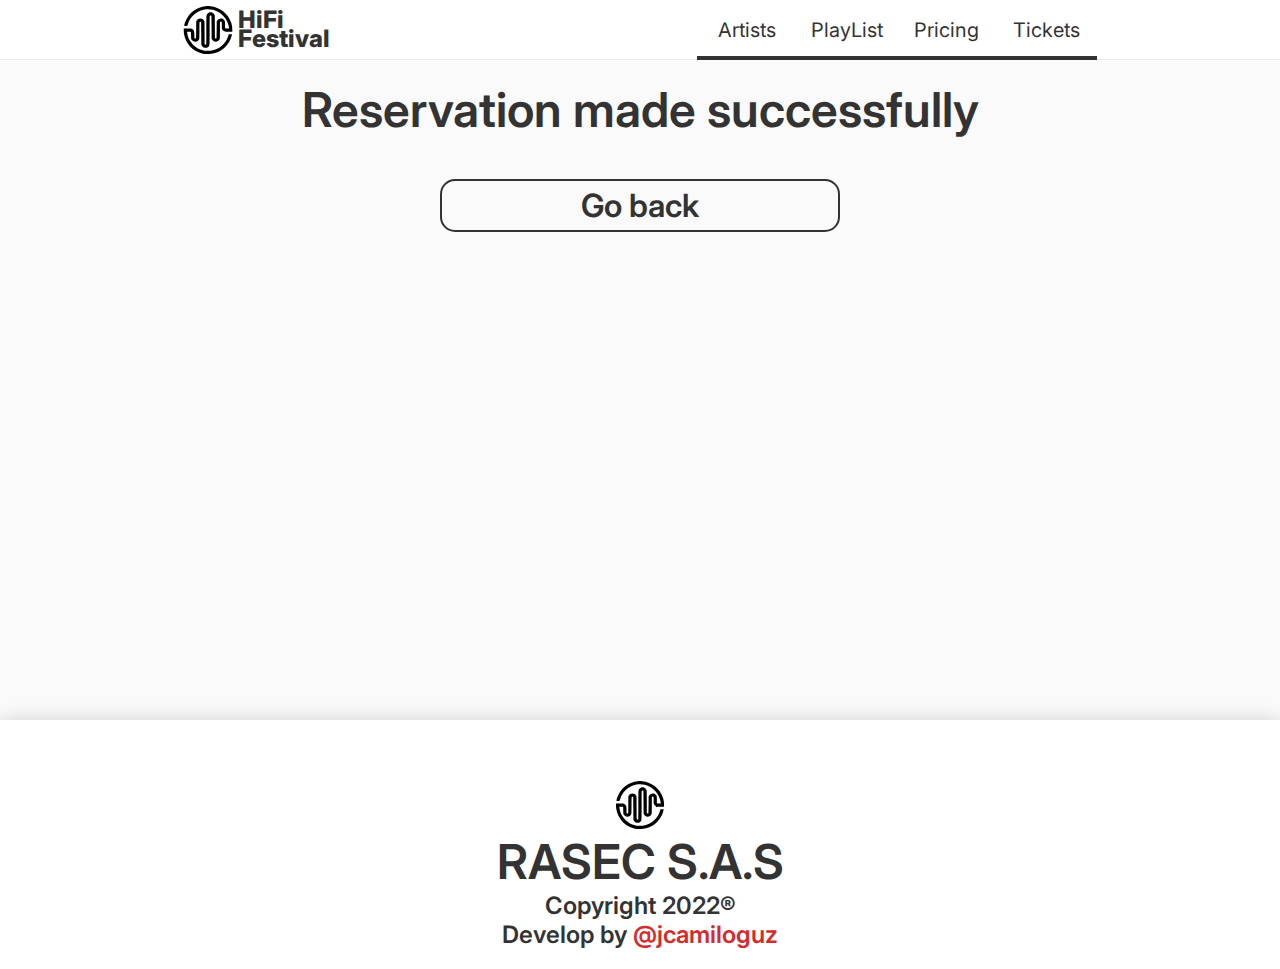
<file: success.html>
<!DOCTYPE html>
<html lang="en">

<head>
  <meta charset="UTF-8">
  <meta http-equiv="X-UA-Compatible" content="IE=edge">
  <meta name="viewport" content="width=device-width, initial-scale=1.0">
  <title>Hi-Fi Festival</title>
  <link rel="stylesheet" href="./css/success.css">
</head>

<body>
  <header class="Header">
    <div class="Header__logo">
      <img class="logo__img" src="./assets/images/logo.svg" alt="hifi logo">
      <h1 class="logo_text">HiFi <br>Festival</h1>
    </div>
    <nav class="Navbar">
      <ul class="Navbar__container">
        <li class="Navbar__item">
          <a href="./index.html#artist">Artists</a>
        </li>
        <li class="Navbar__item"><a href="./index.html#playlist">PlayList</a></li>
        <li class="Navbar__item"><a href="./index.html#pricing">Pricing</a></li>
        <li class="Navbar__item"><a href="./index.html#tickets">Tickets</a></li>
      </ul>
    </nav>
  </header>
  <main>
    <section class="Section">
      <h1 class="Section__title">Reservation made successfully</h1>
      <a class ="back__button" href="./index.html">Go back</a>
    </section>
  </main>

<footer class="Footer">
  <img class="logo__img" src="./assets/images/logo.svg" alt="hifi logo">
  <h3 class="Section__title"> RASEC S.A.S</h3>
  <h2 class="Section__subtitle">
    Copyright 2022®
  </h2>
  <h3 class="Section__subtitle">Develop by <a href="https://github.com/jcamiloguz" class="socialLink">@jcamiloguz</a></h3>
</footer>
</body>

</html>
</file>
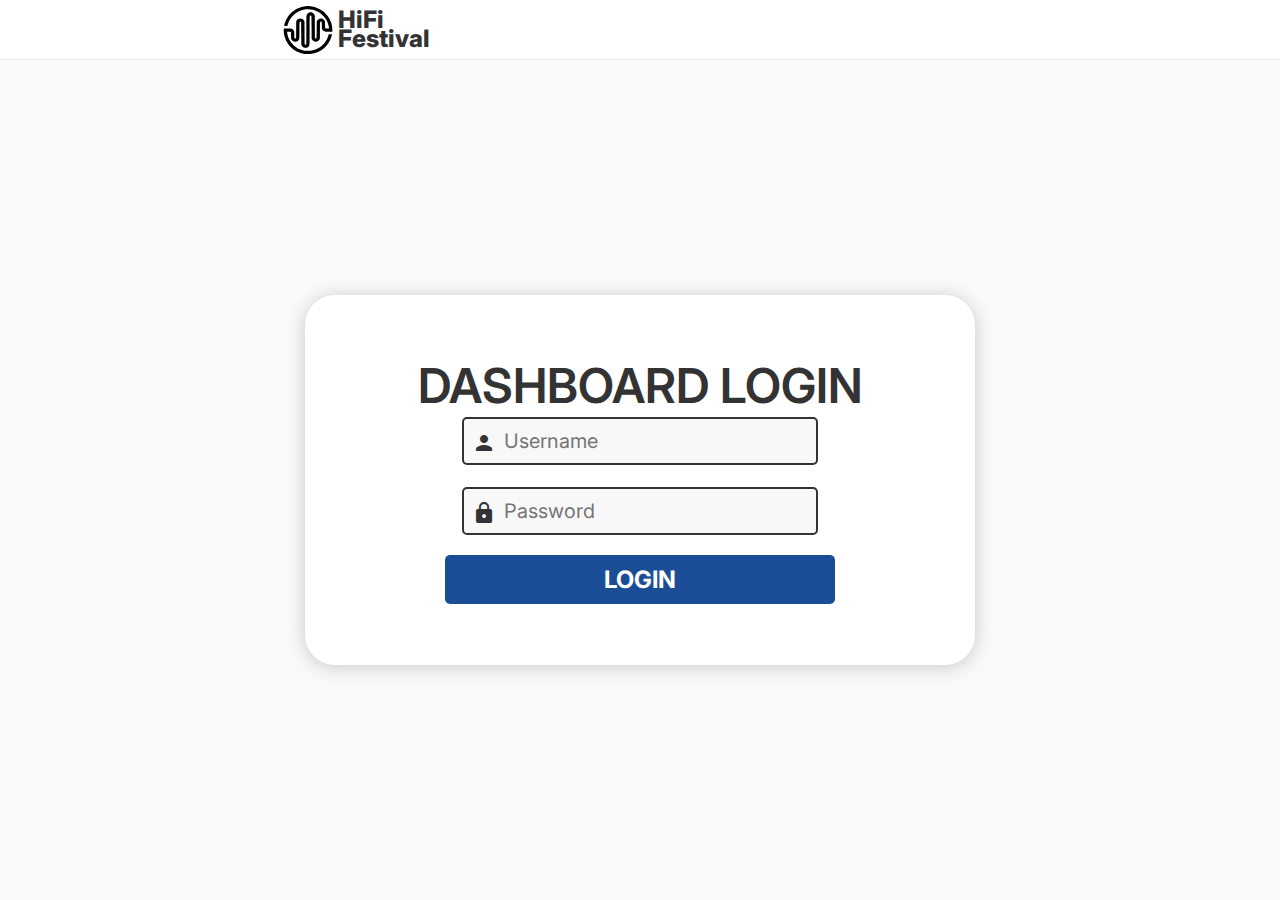
<file: admin/dashboard.html>
<!DOCTYPE html>
<html lang="en">
  <head>
    <meta charset="UTF-8" />
    <meta http-equiv="X-UA-Compatible" content="IE=edge" />
    <meta name="viewport" content="width=device-width, initial-scale=1.0" />
    <meta charset="UTF-8" />
    <meta http-equiv="X-UA-Compatible" content="IE=edge" />
    <meta name="viewport" content="width=device-width, initial-scale=1.0" />
    <link
      rel="apple-touch-icon"
      sizes="57x57"
      href="../favicon.ico/apple-icon-57x57.png"
    />
    <link
      rel="apple-touch-icon"
      sizes="60x60"
      href="../favicon.ico/apple-icon-60x60.png"
    />
    <link
      rel="apple-touch-icon"
      sizes="72x72"
      href="../favicon.ico/apple-icon-72x72.png"
    />
    <link
      rel="apple-touch-icon"
      sizes="76x76"
      href="../favicon.ico/apple-icon-76x76.png"
    />
    <link
      rel="apple-touch-icon"
      sizes="114x114"
      href="../favicon.ico/apple-icon-114x114.png"
    />
    <link
      rel="apple-touch-icon"
      sizes="120x120"
      href="../favicon.ico/apple-icon-120x120.png"
    />
    <link
      rel="apple-touch-icon"
      sizes="144x144"
      href="../favicon.ico/apple-icon-144x144.png"
    />
    <link
      rel="apple-touch-icon"
      sizes="152x152"
      href="../favicon.ico/apple-icon-152x152.png"
    />
    <link
      rel="apple-touch-icon"
      sizes="180x180"
      href="../favicon.ico/apple-icon-180x180.png"
    />
    <link
      rel="icon"
      type="image/png"
      sizes="192x192"
      href="../favicon.ico/android-icon-192x192.png"
    />
    <link
      rel="icon"
      type="image/png"
      sizes="32x32"
      href="../favicon.ico/favicon-32x32.png"
    />
    <link
      rel="icon"
      type="image/png"
      sizes="96x96"
      href="../favicon.ico/favicon-96x96.png"
    />
    <link
      rel="icon"
      type="image/png"
      sizes="16x16"
      href="../favicon.ico/favicon-16x16.png"
    />
    <link rel="manifest" href="../favicon.ico/manifest.json" />
    <meta name="msapplication-TileColor" content="#ffffff" />
    <meta name="msapplication-TileImage" content="/ms-icon-144x144.png" />
    <meta name="theme-color" content="#ffffff" />
    <link
      href="https://fonts.googleapis.com/icon?family=Material+Icons"
      rel="stylesheet"
    />
    <title>Admin Dashboard</title>
    <link rel="stylesheet" href="../css/admin/dashboard.css" />
  </head>

  <body>
    <header class="Header">
      <div class="Header__logo">
        <img
          class="logo__img"
          src="../assets/images/logo.svg"
          alt="hifi logo"
        />
        <h1 class="logo_text">HiFi <br />Festival</h1>
      </div>

      <div class="Header__dropdown__container">
        <div class="Header__dropdown__label">
          <p>Admin Name <span class="material-icons">expand_more</span></p>
        </div>
        <div class="Header__dropdown__item">
          <a href="./login.html" id="logout"
            ><span class="material-icons"
              ><span class="material-icons"> power_settings_new </span></span
            >LogOut</a
          >
        </div>
      </div>
    </header>
    <main>
      <section class="Section Dashboard__container">
        <h1 class="Section__title">ADMIN DASHBOARD</h1>

        <div class="Section__button">
          <a href="./artist.html" class="Button__dashboard">
            <img
              src="https://www.clarin.com/img/2021/12/22/valentin-oliva-conocido-artisticamente-como___BbX0-7TuL_340x340__1.jpg"
              alt=""
              class="Button__img"
            />
            <h1>Edit Artist List</h1>
            <span class="material-icons"> navigate_next </span>
          </a>
          <a href="./gallery.html" class="Button__dashboard">
            <img
              src="https://radionacional-v3.s3.amazonaws.com/s3fs-public/styles/portadas_relaciona_4_3/public/node/article/field_image/COLP_197925.jpg?h=d01a05a4&itok=GTFLKWe7"
              alt=""
              class="Button__img"
            />
            <h1>Edit Gallery List</h1>
            <span class="material-icons"> navigate_next </span>
          </a>
        </div>
      </section>
    </main>
    <footer></footer>
    <script type="module" src="../js/global.js"></script>
    <script type="module" src="../js/admin.js"></script>
    <script type="module" src="../js/dashboard.js"></script>
  </body>
</html>
</file>
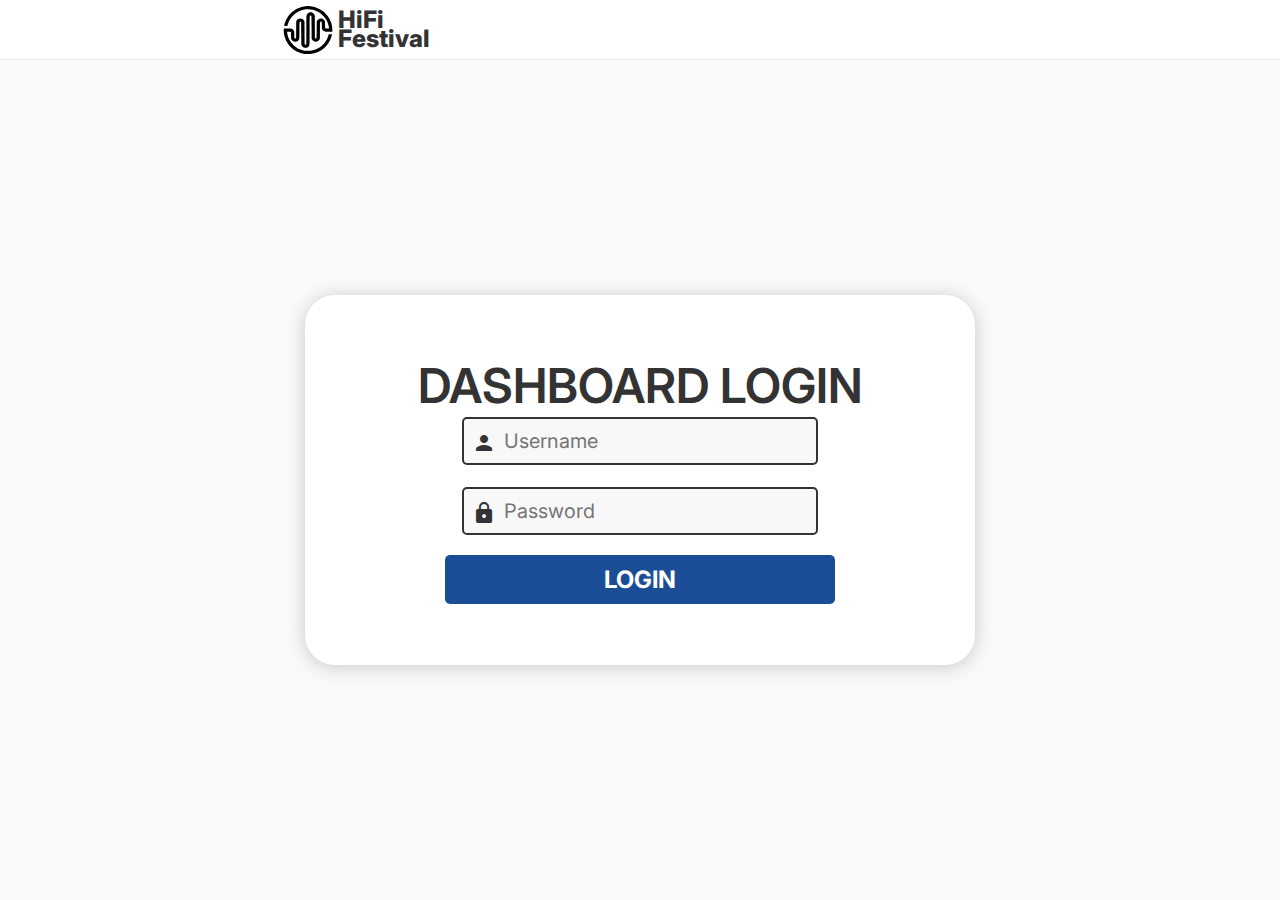
<file: admin/gallery.html>
<!DOCTYPE html>
<html lang="en">
  <head>
    <meta charset="UTF-8" />
    <meta http-equiv="X-UA-Compatible" content="IE=edge" />
    <meta name="viewport" content="width=device-width, initial-scale=1.0" />
    <meta name="viewport" content="width=device-width, initial-scale=1.0" />
    <link
      rel="apple-touch-icon"
      sizes="57x57"
      href="../favicon.ico/apple-icon-57x57.png"
    />
    <link
      rel="apple-touch-icon"
      sizes="60x60"
      href="../favicon.ico/apple-icon-60x60.png"
    />
    <link
      rel="apple-touch-icon"
      sizes="72x72"
      href="../favicon.ico/apple-icon-72x72.png"
    />
    <link
      rel="apple-touch-icon"
      sizes="76x76"
      href="../favicon.ico/apple-icon-76x76.png"
    />
    <link
      rel="apple-touch-icon"
      sizes="114x114"
      href="../favicon.ico/apple-icon-114x114.png"
    />
    <link
      rel="apple-touch-icon"
      sizes="120x120"
      href="../favicon.ico/apple-icon-120x120.png"
    />
    <link
      rel="apple-touch-icon"
      sizes="144x144"
      href="../favicon.ico/apple-icon-144x144.png"
    />
    <link
      rel="apple-touch-icon"
      sizes="152x152"
      href="../favicon.ico/apple-icon-152x152.png"
    />
    <link
      rel="apple-touch-icon"
      sizes="180x180"
      href="../favicon.ico/apple-icon-180x180.png"
    />
    <link
      rel="icon"
      type="image/png"
      sizes="192x192"
      href="../favicon.ico/android-icon-192x192.png"
    />
    <link
      rel="icon"
      type="image/png"
      sizes="32x32"
      href="../favicon.ico/favicon-32x32.png"
    />
    <link
      rel="icon"
      type="image/png"
      sizes="96x96"
      href="../favicon.ico/favicon-96x96.png"
    />
    <link
      rel="icon"
      type="image/png"
      sizes="16x16"
      href="../favicon.ico/favicon-16x16.png"
    />
    <link rel="manifest" href="../favicon.ico/manifest.json" />
    <meta name="msapplication-TileColor" content="#ffffff" />
    <meta name="msapplication-TileImage" content="/ms-icon-144x144.png" />
    <meta name="theme-color" content="#ffffff" />
    <link
      href="https://fonts.googleapis.com/icon?family=Material+Icons"
      rel="stylesheet"
    />
    <title>Edit Gallery List</title>
    <link rel="stylesheet" href="../css/admin/gallery.css" />
  </head>

  <body>
    <header class="Header">
      <div class="Header__logo">
        <img
          class="logo__img"
          src="../assets/images/logo.svg"
          alt="hifi logo"
        />
        <h1 class="logo_text">HiFi <br />Festival</h1>
      </div>

      <div class="Header__dropdown__container">
        <div class="Header__dropdown__label">
          <p>Admin Name <span class="material-icons">expand_more</span></p>
        </div>
        <div class="Header__dropdown__item">
          <a href="./login.html" id="logout"
            ><span class="material-icons"
              ><span class="material-icons"> power_settings_new </span></span
            >LogOut</a
          >
        </div>
      </div>
    </header>
    <main>
      <section class="Section Section--list">
        <a class="Buttton__back" href="javascript:history.back()">
          <span class="material-icons"> arrow_back_ios_new </span>
          <span>Back</span>
        </a>
        <h1 class="Section__title Artist__title">EDITING GALLERY LIST</h1>

        <div class="Button__add">
          <span class="material-icons"> add_circle_outline </span>
        </div>
        <div class="Item__list" id="Gallery__list">
          <!-- <div class="Gallery__item">
            <img
              class="Gallery__item__img"
              src="https://indiehoy.com/wp-content/uploads/2019/11/wos-la-nueva-generacion-17-noviembre-2019-agus-luna-castro-indie-hoy98.jpg"
              alt=""
            />
            <div class="Gallery__item__info">
              <p class="Gallery__item__title">
                <span class="material-icons"> image </span>
                Wos
              </p>
              <div class="Gallery__item__icons">
                <span class="material-icons Gallery__item__edit"> edit </span>
                <span class="material-icons Gallery__item__delete">
                  delete
                </span>
              </div>
            </div>
          </div> -->
        </div>
        <div class="Modal Modal--add">
          <div class="Modal__background"></div>
          <div class="Modal___container">
            <div class="Modal___exit">
              <span class="material-icons"> close </span>
            </div>
            <form class="Input__container" action="">
              <h1 class="Section__title">ADD PHOTO</h1>
              <div class="Image__container">
                <img class="image__viewer" id="canvas" />
                <input type="file" class="" name="" id="image" />
              </div>
              <div class="Info__container">
                <label for="name" class="Input__label">
                  Enter the title of the photo
                </label>
                <input
                  type="text"
                  class="Input"
                  id="name"
                  placeholder="Festival"
                />
                <label for="description" class="Input__label">
                  Enter a description of the photo
                </label>
                <input
                  type="text"
                  class="Input"
                  id="description"
                  placeholder="Image of a festival"
                />
              </div>
              <button class="Button--primary" id="btnAddPhoto">ADD +</button>
              <button class="Button--primary" id="btnEditPhoto">EDIT</button>
            </form>
          </div>
        </div>
      </section>
    </main>
    <script type="module" src="../js/global.js"></script>
    <script type="module" src="../js/admin.js"></script>
    <script type="module" src="../js/templates/gallery.js"></script>
    <script type="module" src="../js/gallery.js"></script>
  </body>
</html>
</file>
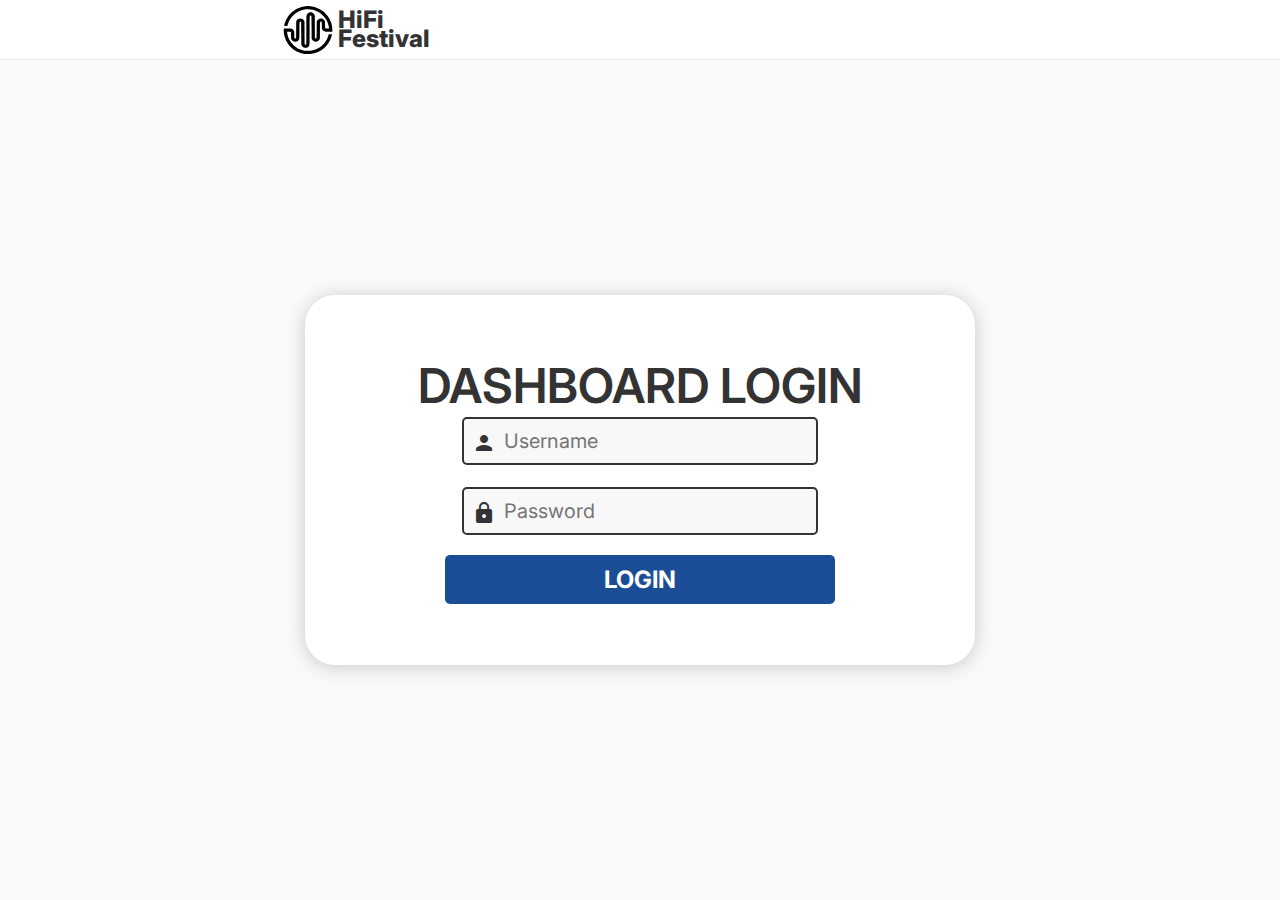
<file: admin/login.html>
<!DOCTYPE html>
<html lang="en">
<head>
  <meta charset="UTF-8">
  <meta http-equiv="X-UA-Compatible" content="IE=edge">
  <meta name="viewport" content="width=device-width, initial-scale=1.0">
  <link rel="apple-touch-icon" sizes="57x57" href="../favicon.ico/apple-icon-57x57.png">
  <link rel="apple-touch-icon" sizes="60x60" href="../favicon.ico/apple-icon-60x60.png">
  <link rel="apple-touch-icon" sizes="72x72" href="../favicon.ico/apple-icon-72x72.png">
  <link rel="apple-touch-icon" sizes="76x76" href="../favicon.ico/apple-icon-76x76.png">
  <link rel="apple-touch-icon" sizes="114x114" href="../favicon.ico/apple-icon-114x114.png">
  <link rel="apple-touch-icon" sizes="120x120" href="../favicon.ico/apple-icon-120x120.png">
  <link rel="apple-touch-icon" sizes="144x144" href="../favicon.ico/apple-icon-144x144.png">
  <link rel="apple-touch-icon" sizes="152x152" href="../favicon.ico/apple-icon-152x152.png">
  <link rel="apple-touch-icon" sizes="180x180" href="../favicon.ico/apple-icon-180x180.png">
  <link rel="icon" type="image/png" sizes="192x192" href="../favicon.ico/android-icon-192x192.png">
  <link rel="icon" type="image/png" sizes="32x32" href="../favicon.ico/favicon-32x32.png">
  <link rel="icon" type="image/png" sizes="96x96" href="../favicon.ico/favicon-96x96.png">
  <link rel="icon" type="image/png" sizes="16x16" href="../favicon.ico/favicon-16x16.png">
  <link rel="manifest" href="../favicon.ico/manifest.json">
  <meta name="msapplication-TileColor" content="#ffffff">
  <meta name="msapplication-TileImage" content="/ms-icon-144x144.png">
  <meta name="theme-color" content="#ffffff">
  <title>Login Admin HiFi Festival</title>
  <link rel="stylesheet" href="../css/admin/login.css">
  <link href="https://fonts.googleapis.com/icon?family=Material+Icons"
      rel="stylesheet">
</head>
<body>
    <header class="Header">
        <div class="Header__logo">
          <img class="logo__img" src="../assets/images/logo.svg" alt="hifi logo">
          <h1 class="logo_text">HiFi <br>Festival</h1>
        </div>
        <nav class="Navbar">
          
          </nav>
        
        </div>
      </header>
  <main>
      <section  class="Section Dashboard__container">
        <form  class="Login__form">
            <h1 class="Section__title ">DASHBOARD LOGIN  </h1>
            <span class="Input__container">
              <input type="text" id="username" placeholder="Username" class="Input Input--icon " required>
              <i class="material-icons Input__icon">person</i>
            </span>
            <span class="Input__container">
              <input type="password" id="password" placeholder="Password" class="Input Input--icon " required>
              <i class="material-icons Input__icon">lock</i>
            </span>
              <button class="Button--primary" type="submit" id="login__button">LOGIN</button>
        </form>
      </section>
  </main>
  <footer></footer>
  <script type="module" src="../js/global.js"></script>
  <script type="module" src="../js/admin.js"></script>
  <script type="module" src="../js/login.js"></script>
</body>
</html>
</file>
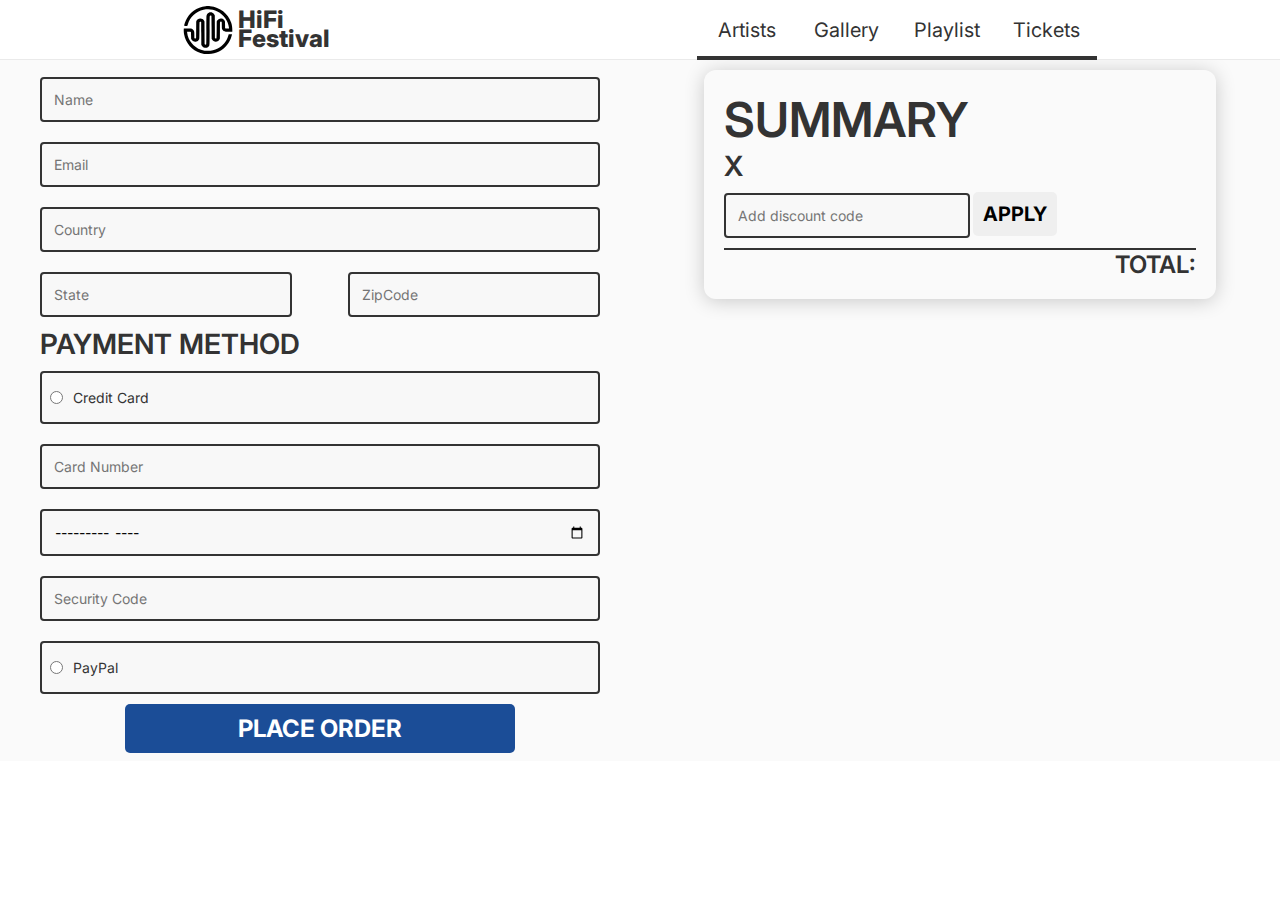
<file: front/checkout.html>
<!DOCTYPE html>
<html lang="en">
  <head>
    <meta charset="UTF-8" />
    <meta http-equiv="X-UA-Compatible" content="IE=edge" />
    <meta name="viewport" content="width=device-width, initial-scale=1.0" />
    <link
      rel="apple-touch-icon"
      sizes="57x57"
      href="../favicon.ico/apple-icon-57x57.png"
    />
    <link
      rel="apple-touch-icon"
      sizes="60x60"
      href="../favicon.ico/apple-icon-60x60.png"
    />
    <link
      rel="apple-touch-icon"
      sizes="72x72"
      href="../favicon.ico/apple-icon-72x72.png"
    />
    <link
      rel="apple-touch-icon"
      sizes="76x76"
      href="../favicon.ico/apple-icon-76x76.png"
    />
    <link
      rel="apple-touch-icon"
      sizes="114x114"
      href="../favicon.ico/apple-icon-114x114.png"
    />
    <link
      rel="apple-touch-icon"
      sizes="120x120"
      href="../favicon.ico/apple-icon-120x120.png"
    />
    <link
      rel="apple-touch-icon"
      sizes="144x144"
      href="../favicon.ico/apple-icon-144x144.png"
    />
    <link
      rel="apple-touch-icon"
      sizes="152x152"
      href="../favicon.ico/apple-icon-152x152.png"
    />
    <link
      rel="apple-touch-icon"
      sizes="180x180"
      href="../favicon.ico/apple-icon-180x180.png"
    />
    <link
      rel="icon"
      type="image/png"
      sizes="192x192"
      href="../favicon.ico/android-icon-192x192.png"
    />
    <link
      rel="icon"
      type="image/png"
      sizes="32x32"
      href="../favicon.ico/favicon-32x32.png"
    />
    <link
      rel="icon"
      type="image/png"
      sizes="96x96"
      href="../favicon.ico/favicon-96x96.png"
    />
    <link
      rel="icon"
      type="image/png"
      sizes="16x16"
      href="../favicon.ico/favicon-16x16.png"
    />
    <link rel="manifest" href="../favicon.ico/manifest.json" />
    <meta name="msapplication-TileColor" content="#ffffff" />
    <meta name="msapplication-TileImage" content="/ms-icon-144x144.png" />
    <meta name="theme-color" content="#ffffff" />
    <title>Checkout Billing</title>
    <link rel="stylesheet" href="../css/front/checkout.css" />
    <link
      href="https://fonts.googleapis.com/icon?family=Material+Icons"
      rel="stylesheet"
    />
  </head>
  <body>
    <header class="Header">
      <a class="Header__logo" href="/front/index.html">
        <img
          class="logo__img"
          src="../assets/images/logo.svg"
          alt="hifi logo"
        />
        <h1 class="logo_text">HiFi <br />Festival</h1>
      </a>
      <nav class="Navbar">
        <ul class="Navbar__container">
          <li class="Navbar__item">
            <a href="./artists.html">Artists</a>
          </li>
          <li class="Navbar__item">
            <a href="./gallery.html">Gallery</a>
          </li>
          <li class="Navbar__item">
            <a href="./index.html#playlist">Playlist</a>
          </li>
          <li class="Navbar__item">
            <a href="./index.html#tickets">Tickets</a>
          </li>
        </ul>
      </nav>
    </header>
    <main>
      <section class="Checkout_container">
        <aside class="Billing__container">
          <h1 class="Billing__title">BILLING DETAILS</h1>
          <form action="" class="billing__info">
            <input
              type="text"
              class="Form__billingIntput"
              required
              autocomplete
              placeholder="Name"
            />
            <input
              type="email"
              class="Form__billingIntput"
              required
              autocomplete
              placeholder="Email"
            />
            <input
              type="text"
              class="Form__billingIntput"
              required
              autocomplete
              placeholder="Country"
            />
            <div class="CountryInformation">
              <input
                type="text"
                class="Form__billingIntput CI_input"
                required
                autocomplete
                placeholder="State"
              />
              <input
                type="number"
                class="Form__billingIntput CI_input"
                required
                autocomplete
                placeholder="ZipCode"
              />
            </div>
            <h2 class="Billing__subtitle">PAYMENT METHOD</h2>
            <label for="credit_card" class="Radio_input">
              <input
                type="radio"
                class="Form__billingIntput"
                required
                id="credit_card"
                name="payment"
                value="Card"
              />
              <span> Credit Card </span>
            </label>
            <input
              type="number"
              class="Form__billingIntput"
              required
              autocomplete
              placeholder="Card Number"
            />
            <input
              type="month"
              class="Form__billingIntput monthInput"
              required
              autocomplete
              placeholder="Month"
            />
            <input
              type="number"
              class="Form__billingIntput"
              required
              autocomplete
              placeholder="Security Code"
            />
            <label for="Paypal" class="Radio_input">
              <input
                type="radio"
                class="Form__billingIntput"
                required
                name="payment"
                id="Paypal"
                value="PayPal"
              />
              <span> PayPal </span>
            </label>
            <button class="Button--primary placeOrder">PLACE ORDER</button>
          </form>
        </aside>
        <aside class="Summary__container">
          <div class="summary">
            <h1 class="Billing__title">SUMMARY</h1>
            <h2 class="Billing__subtitle">
              <span class="tickets"></span> X <span class="ticketsType"></span>
            </h2>
            <div class="Code__continer">
              <input
                type="text"
                class="Form__billingIntput cupon__input"
                placeholder="Add discount code"
              />
              <button
                class="Form__billingButton"
                type="submit"
                style="display: inline-block"
              >
                APPLY
              </button>
            </div>
            <div class="Total__container">
              <p class="Total">TOTAL: <span class="totalPagar"></span></p>
            </div>
          </div>
        </aside>
        <div class="Modal Modal--add">
          <div class="Modal__background"></div>
          <div class="Modal___container">
            <h1 class="Billing__title">THANKS FOR CHOOSING US</h1>
            <h2 class="Billing__subtitle">
              YOU WILL RECEIVE AN EMAIL WITH <br />
              THE INFOMRATION AND THE TICKETS
            </h2>
            <a href="/front/index.html"
              ><button class="Button--primary">MAIN PAGE</button></a
            >
          </div>
        </div>
      </section>
    </main>
    <script defer type="module" src="../js/front/checkout.js"></script>
  </body>
</html>
</file>
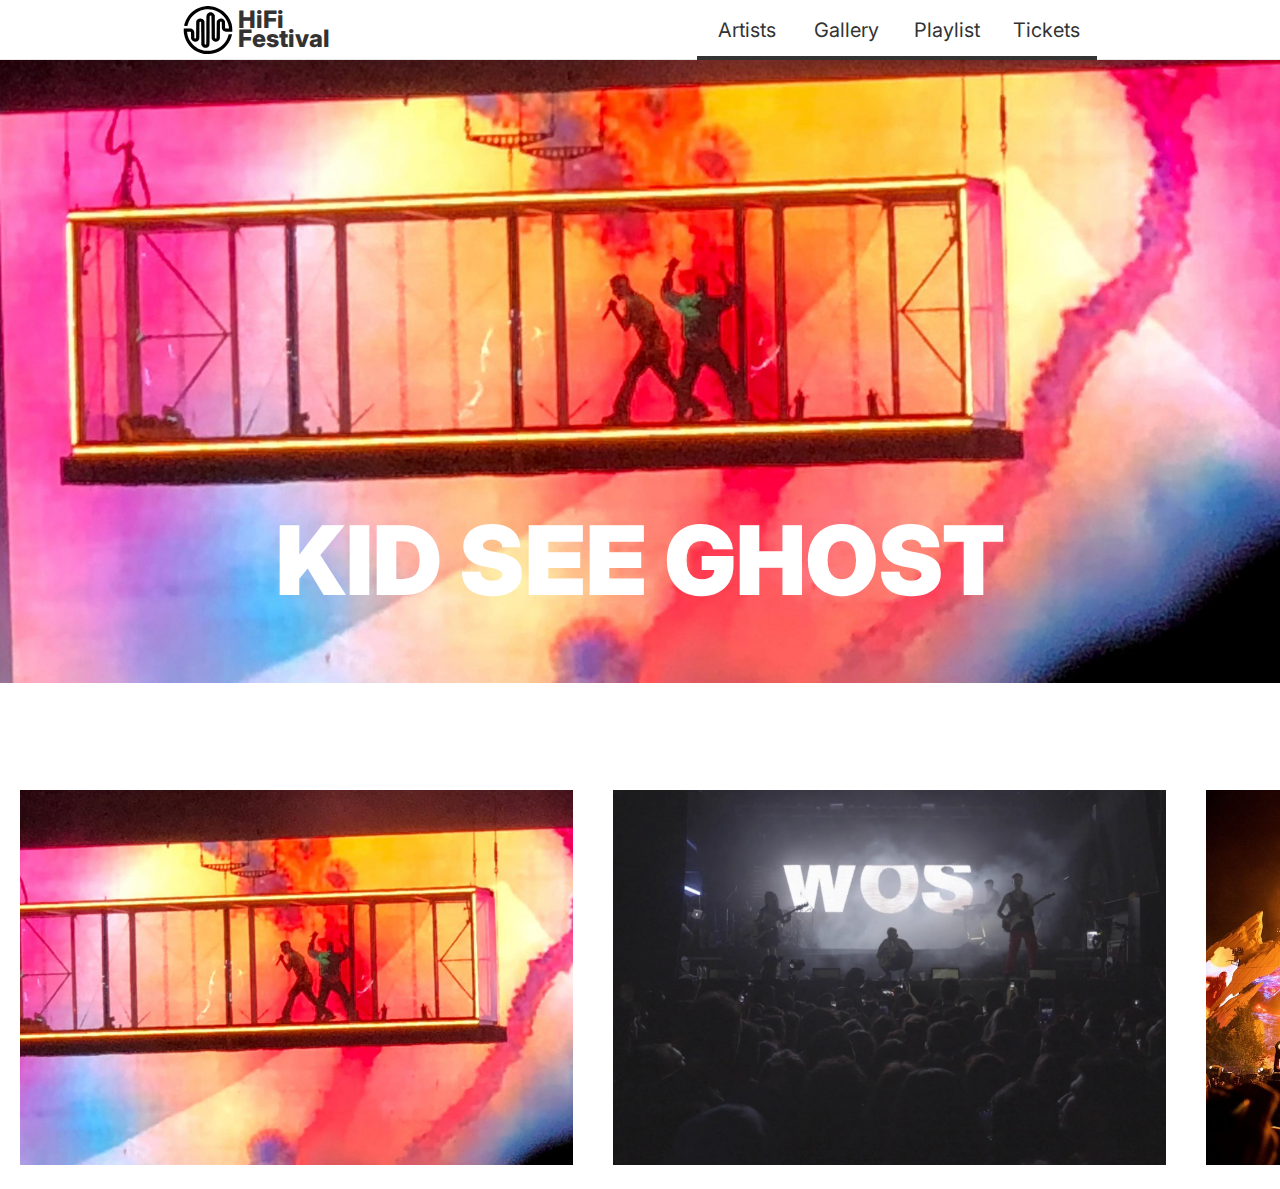
<file: front/gallery.html>
<!DOCTYPE html>
<html lang="en">
  <head>
    <meta charset="UTF-8" />
    <meta http-equiv="X-UA-Compatible" content="IE=edge" />
    <meta name="viewport" content="width=device-width, initial-scale=1.0" />
    <link
      rel="apple-touch-icon"
      sizes="57x57"
      href="../favicon.ico/apple-icon-57x57.png"
    />
    <link
      rel="apple-touch-icon"
      sizes="60x60"
      href="../favicon.ico/apple-icon-60x60.png"
    />
    <link
      rel="apple-touch-icon"
      sizes="72x72"
      href="../favicon.ico/apple-icon-72x72.png"
    />
    <link
      rel="apple-touch-icon"
      sizes="76x76"
      href="../favicon.ico/apple-icon-76x76.png"
    />
    <link
      rel="apple-touch-icon"
      sizes="114x114"
      href="../favicon.ico/apple-icon-114x114.png"
    />
    <link
      rel="apple-touch-icon"
      sizes="120x120"
      href="../favicon.ico/apple-icon-120x120.png"
    />
    <link
      rel="apple-touch-icon"
      sizes="144x144"
      href="../favicon.ico/apple-icon-144x144.png"
    />
    <link
      rel="apple-touch-icon"
      sizes="152x152"
      href="../favicon.ico/apple-icon-152x152.png"
    />
    <link
      rel="apple-touch-icon"
      sizes="180x180"
      href="../favicon.ico/apple-icon-180x180.png"
    />
    <link
      rel="icon"
      type="image/png"
      sizes="192x192"
      href="../favicon.ico/android-icon-192x192.png"
    />
    <link
      rel="icon"
      type="image/png"
      sizes="32x32"
      href="../favicon.ico/favicon-32x32.png"
    />
    <link
      rel="icon"
      type="image/png"
      sizes="96x96"
      href="../favicon.ico/favicon-96x96.png"
    />
    <link
      rel="icon"
      type="image/png"
      sizes="16x16"
      href="../favicon.ico/favicon-16x16.png"
    />
    <link rel="manifest" href="../favicon.ico/manifest.json" />
    <meta name="msapplication-TileColor" content="#ffffff" />
    <meta name="msapplication-TileImage" content="/ms-icon-144x144.png" />
    <meta name="theme-color" content="#ffffff" />
    <title>Gallery</title>
    <link rel="stylesheet" href="../css/front/gallery.css" />
  </head>
  <body>
    <header class="Header">
      <a class="Header__logo" href="/front/index.html">
        <img
          class="logo__img"
          src="../assets/images/logo.svg"
          alt="hifi logo"
        />
        <h1 class="logo_text">HiFi <br />Festival</h1>
      </a>
      <nav class="Navbar">
        <ul class="Navbar__container">
          <li class="Navbar__item">
            <a href="./artists.html">Artists</a>
          </li>
          <li class="Navbar__item">
            <a href="./gallery.html">Gallery</a>
          </li>
          <li class="Navbar__item">
            <a href="./index.html#playlist">Playlist</a>
          </li>
          <li class="Navbar__item">
            <a href="./index.html#tickets">Tickets</a>
          </li>
        </ul>
      </nav>
    </header>
    <section class="Section Hero"></section>
    <section class="Photo__gallery">
      <div class="Photo__wrapper" id="Photo__wrapper"></div>
    </section>
    <script defer type="module" src="../js/front/gallery.js"></script>
    <script type="module" src="../js/global.js"></script>
    <script type="module" src="../js/templates/front.js"></script>
    <script type="module" src="../js/class/photo.js"></script>
    <scri pt type="module" src="../js/initialState.js"></scri>
  </body>
</html>
</file>
<file: css/success.css>
@import url(./globals.css);
@import url(./header.css);
@import url(./footer.css);
@import url(./animations/pulse.css);
@import url(./animations/circle.css);


 .back__button{
  width: 400px;
  margin: 0 auto;
  display: block;
  text-align: center;
  font-size: 3.2rem;
  font-weight: 600;
  border-radius: 15px;
  padding: 5px;
  border: solid 2px var(--black);
  transition: all .2s;
  margin-top: 40px;
  }
  .back__button:hover{
    background-color: var(--black);
    color: var(--white);
  }
</file>
<file: css/admin/dashboard.css>
@import url(../globals.css);
@import url(../header.css);
@import url(../footer.css);
@import url(./adminGlobals.css);

.Section__button {
  width: 100%;
  display: flex;
  flex-direction: column;
  align-items: center;
}

.Button__dashboard {
  width: 100%;
  margin-bottom: 3rem;
  max-width: 47.5rem;
  box-shadow: var(--shadow2);
  display: flex;
  align-items: center;
  justify-content: space-between;
  border-radius: 1.2rem;
  overflow: hidden;
  cursor: pointer;
  font-size: 3.2rem;
  font-weight: 500;
}
.Button__dashboard:first-child{
    margin-top:3.8rem;
}

.Button__img {
  aspect-ratio: 1/1;
  background-color: var(--empty);
  overflow: hidden;
  width: 25%;
  object-fit: cover;
}
.Dashboard__container .material-icons {
  font-size: 4.8rem;
  color: var(--blue);
}
</file>
<file: css/admin/gallery.css>
@import url(../globals.css);
@import url(../header.css);
@import url(../footer.css);
@import url(./adminGlobals.css);

.Gallery__item {
  width: 90%;
  margin: 3rem auto;
  box-shadow: var(--shadow2);
  display: flex;
  flex-direction: column;
  border-radius: 3rem;
  font-weight: 500;
  color: var(--black);
  overflow: hidden;
}

.Gallery__item__img {
  aspect-ratio: 16/9;
  background-color: var(--empty);

  object-fit: cover;
}

.Gallery__item__info {
  display: flex;
  align-items: center;
  justify-content: space-between;
  padding: 1rem 2rem;
}

.Gallery__item__title {
  font-size: 3rem;
}

.Gallery__item__icons {
  width: 25%;
  display: flex;
  justify-content: space-around;
  align-items: center;
}

.Gallery__item__icons span {
  font-size: 3.5rem;
  cursor: pointer;
}

.Gallery__item__edit {
  color: var(--blue);
}

.Gallery__item__delete {
  color: var(--red);
}

.Image__container {
  width: 100%;
  display: flex;
  flex-direction: column;
  align-items: center;
  margin: 2rem 0;
}

.image__viewer {
  border-radius: 3rem;
  width: 90%;
  aspect-ratio: 16/9;
  margin-bottom: 1.8rem;
  box-shadow: var(--shadow2);
}

::-webkit-file-upload-button {
  background-color: var(--white);
  color: var(--blue);
  border: 2px solid var(--blue);
  font-size: 2.4rem;
  max-width: 39rem;
  width: 100%;
  border-radius: 0.5rem;
  padding: 1.0rem;
  font-weight: bold;
  cursor: pointer;
}
</file>
<file: css/admin/login.css>
@import url(../globals.css);
@import url(../header.css);
@import url(../footer.css);
@import url(./adminGlobals.css);



.Login__form{
    margin:auto;
    display: flex;
    flex-direction: column;
    justify-content: center;
    align-items:center ;
}
</file>
<file: css/front/checkout.css>
@import url(../globals.css);
@import url(../header.css);
@import url(../front/index.css);
/* @import url(../admin/adminGlobals.css); */

.Checkout_container {
  display: flex;
  /* max-width: 850px; */
  width: 100%;
  height: 100%;
}

.Billing__container {
  width: 50%;
  height: 100%;
  /* display: flex;
  flex-direction: column;
  align-items: flex-start; */
  padding: 0.8rem 4rem;
}

.Billing__title {
  font-size: 4.8rem;
  font-weight: 600;
}

.Billing__subtitle {
  font-size: 2.8rem;
  font-weight: 600;
}

.billing__info {
  width: 100%;
  height: 100%;
  display: flex;
  flex-direction: column;
}

.CountryInformation {
  display: flex;
  justify-content: space-between;
}

.Button--primary {
  background-color: var(--blue);
  color: #fff;
  font-size: 2.4rem;
  max-width: 39rem;
  width: 100%;
  border-radius: 0.5rem;
  padding: 1rem;
  font-weight: bold;
  cursor: pointer;
  margin: auto;
}

.Form__billingIntput {
  /* display: block; */
  border-radius: 0.4rem;
  padding: 1.2rem;
  background-color: var(--empty);
  font-size: 1.4rem;
  border: solid 2px var(--black);
  margin: 1rem 0;
}

.CI_input {
  width: 45%;
}

.Radio_input {
  display: flex;
  align-items: center;
  border-radius: 0.4rem;
  padding: 0.8rem;
  background-color: var(--empty);
  font-size: 1.4rem;
  border: solid 2px var(--black);
  margin: 1rem 0;
}

.Radio_input span {
  margin-left: 1rem;
}

.Summary__container {
  width: 50%;
  height: 100%;
  /* background-color: red; */
}

.summary {
  width: 80%;
  border-radius: 1.2rem;
  box-shadow: var(--shadow2);
  display: flex;
  flex-direction: column;
  padding: 2rem;
  margin: 7rem auto;
}

.Total__container {
  border-top: 2px solid var(--black);
  display: flex;
  justify-content: flex-end;
}

.Total {
  font-size: 2.4rem;
  font-weight: 600;
}

.Modal {
  position: fixed;
  top: 0;
  left: 0;
  width: 100%;
  height: 100%;
  max-height: 100vh;
  /* overflow-y: scroll; */
  /* transition: .25s all ease-in-out; */
  z-index: 2;
  display: grid;
  align-items: center;
  justify-content: center;
  opacity: 0;
  visibility: hidden;
}

.Modal--active {
  opacity: 1;
  visibility: visible;
}

.Modal__background {
  position: absolute;
  top: 0;
  left: 0;
  width: 100%;
  height: 100%;
  background-color: var(--black);
  opacity: 0.5;
}

.Modal___container {
  top: 0;
  left: 0;
  width: 100%;
  max-width: 82rem;
  height: 50%;
  max-height: 100vh;
  background-color: var(--white);
  z-index: 3;
  padding: 3rem;
  border-radius: 2rem;
  box-shadow: var(--shadow2);
  position: relative;
  display: flex;
  flex-direction: column;
  align-items: center;
  justify-content: space-around;
}

.Form__billingButton {
  font-size: 2rem;
  max-width: 39rem;
  border-radius: 0.5rem;
  padding: 1rem;
  font-weight: bold;
  cursor: pointer;
  margin: auto;
}
</file>
<file: css/front/gallery.css>
@import url(../globals.css);
@import url(../header.css);
@import url(../footer.css);
@import url(../animations/pulse.css);
@import url(../animations/circle.css);
@import url(../front/index.css);

.Hero__title {
  margin-top: 30rem;
}

.Image__background {
  width: 100%;
  object-fit: cover;
}

.Photo__gallery {
  position: relative;
  width: 100%;
  height: 200px;
  margin: auto;
}

.Photo__wrapper {
  /* width: 100vw; */
  max-width: 100vw;
  width: 100%;
  height: 419px;
  padding: 2rem 0 2.4rem 0;
  display: flex;
  align-items: center;
  /* margin: 0 auto; */
  z-index: 1;
  overflow: hidden;
  overflow-x: scroll;
  scroll-behavior: smooth;
  position: absolute;
  top: -5rem;
}

.Photo__wrapper::-webkit-scrollbar {
  background: #e1e1e1;
  border-radius: 4px;
  transition: all 0.2s;
}

.Photo__wrapper::-webkit-scrollbar-thumb:hover,
.Photo__wrapper::-webkit-scrollbar-thumb:active {
  background: var(--black);
  box-shadow: 0 0 2px 1px rgba(0, 0, 0, 0.2);
}

.Photo__container {
  height: 100%;
  width: 100%;
  display: flex;
  justify-content: center;
  flex-direction: column;
  margin: 20px;
  cursor: pointer;
}

.Photo {
  width: 553px;
  height: 553%;
  object-fit: cover;
}
</file>
